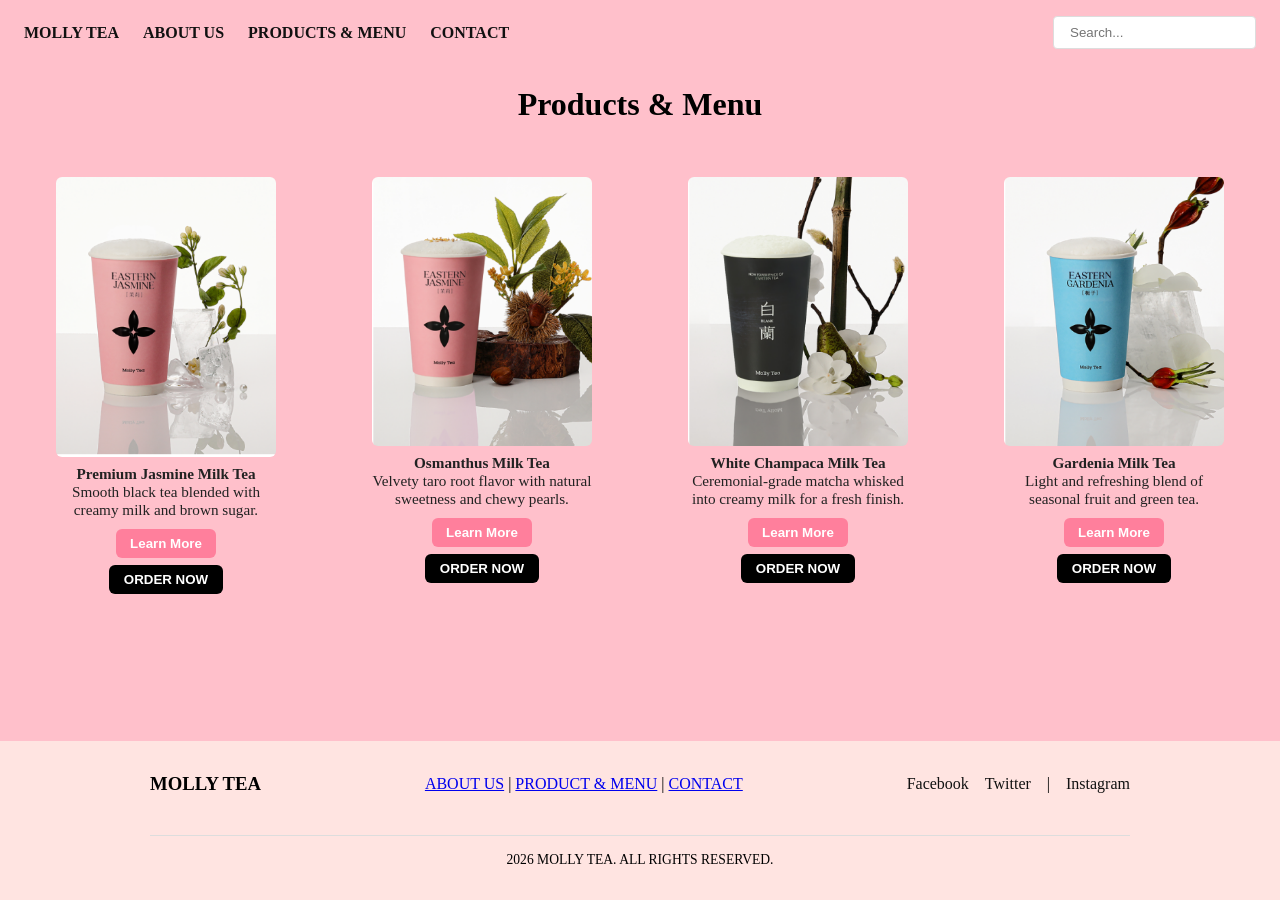
<file: index.html>
<!DOCTYPE html>
<html lang="en">
<head>
   <meta charset="UTF-8">
   <meta name="viewport" content="width=device-width, initial-scale=1.0">
    <link rel="stylesheet" href="style.css">
   <title>Document</title>

</head>
<body>
    <header>
   <nav class="navbar" aria-label="Main navigation">
       <ul class="navbar-links">
           <li><a href="#home">MOLLY TEA</a></li>
           <li><a href="#products">ABOUT US</a></li>
           <li><a href="#learning">PRODUCTS & MENU</a></li>
           <li><a href="#contact">CONTACT</a></li>
       </ul>
       <div class="navbar-search">
           <input type="text" placeholder="Search..." aria-label="Search the site">
       </div>
   </nav>
       </header>

       <main>
            <h1 class="pink-text">Products & Menu</h1>
            <section class="tea-img" aria-label="Products">
                <figure class="product">
                    <img src="images/Screenshot 2026-06-04 9.25.17 AM.png" alt="Classic Milk Tea">
                    <figcaption>
                        <strong>Premium Jasmine Milk Tea</strong><br>
                        Smooth black tea blended with creamy milk and brown sugar.
                    </figcaption>
                    <button class="product-btn" type="button">Learn More</button>
                    <button class="product-order-btn" type="button">ORDER NOW</button>
                </figure>
                <figure class="product">
                    <img src="images/Screenshot 2026-06-04 9.26.01 AM.png" alt="Taro Delight">
                    <figcaption>
                        <strong>Osmanthus Milk Tea</strong><br>
                        Velvety taro root flavor with natural sweetness and chewy pearls.
                    </figcaption>
                    <button class="product-btn" type="button">Learn More</button>
                    <button class="product-order-btn" type="button">ORDER NOW</button>
                </figure>
                <figure class="product">
                    <img src="images/Screenshot 2026-06-04 9.26.21 AM.png" alt="Matcha Latte">
                    <figcaption>
                        <strong>White Champaca Milk Tea</strong><br>
                        Ceremonial-grade matcha whisked into creamy milk for a fresh finish.
                    </figcaption>
                    <button class="product-btn" type="button">Learn More</button>
                    <button class="product-order-btn" type="button">ORDER NOW</button>
                </figure>
                <figure class="product">
                    <img src="images/Screenshot 2026-06-04 9.26.36 AM.png" alt="Fruit Tea">
                    <figcaption>
                        <strong>Gardenia Milk Tea</strong><br>
                        Light and refreshing blend of seasonal fruit and green tea.
                    </figcaption>
                    <button class="product-btn" type="button">Learn More</button>
                    <button class="product-order-btn" type="button">ORDER NOW</button>
                </figure>
            </section>
       </main>
       <footer class="site-footer">
        <div class="footer-content">
           <h3>MOLLY TEA</h3>
           <div class="footer-links">
               <a href="#aboutus">ABOUT US</a> |
               <a href="#products">PRODUCT & MENU</a> |
               <a href="#contact">CONTACT</a>
           </div>
           <div class="footer-social">
               <a href="https://facebook.com" target="_blank">Facebook</a>
               <a href="https://twitter.com" target="_blank">Twitter</a> |
               <a href="https://instagram.com" target="_blank">Instagram</a>
            </div>
             <div class="footer-note"><span id="currentYear">2026</span> MOLLY TEA. ALL RIGHTS RESERVED.
            </div>    
                </div>    
        </footer>
</body>
</html>
</file>
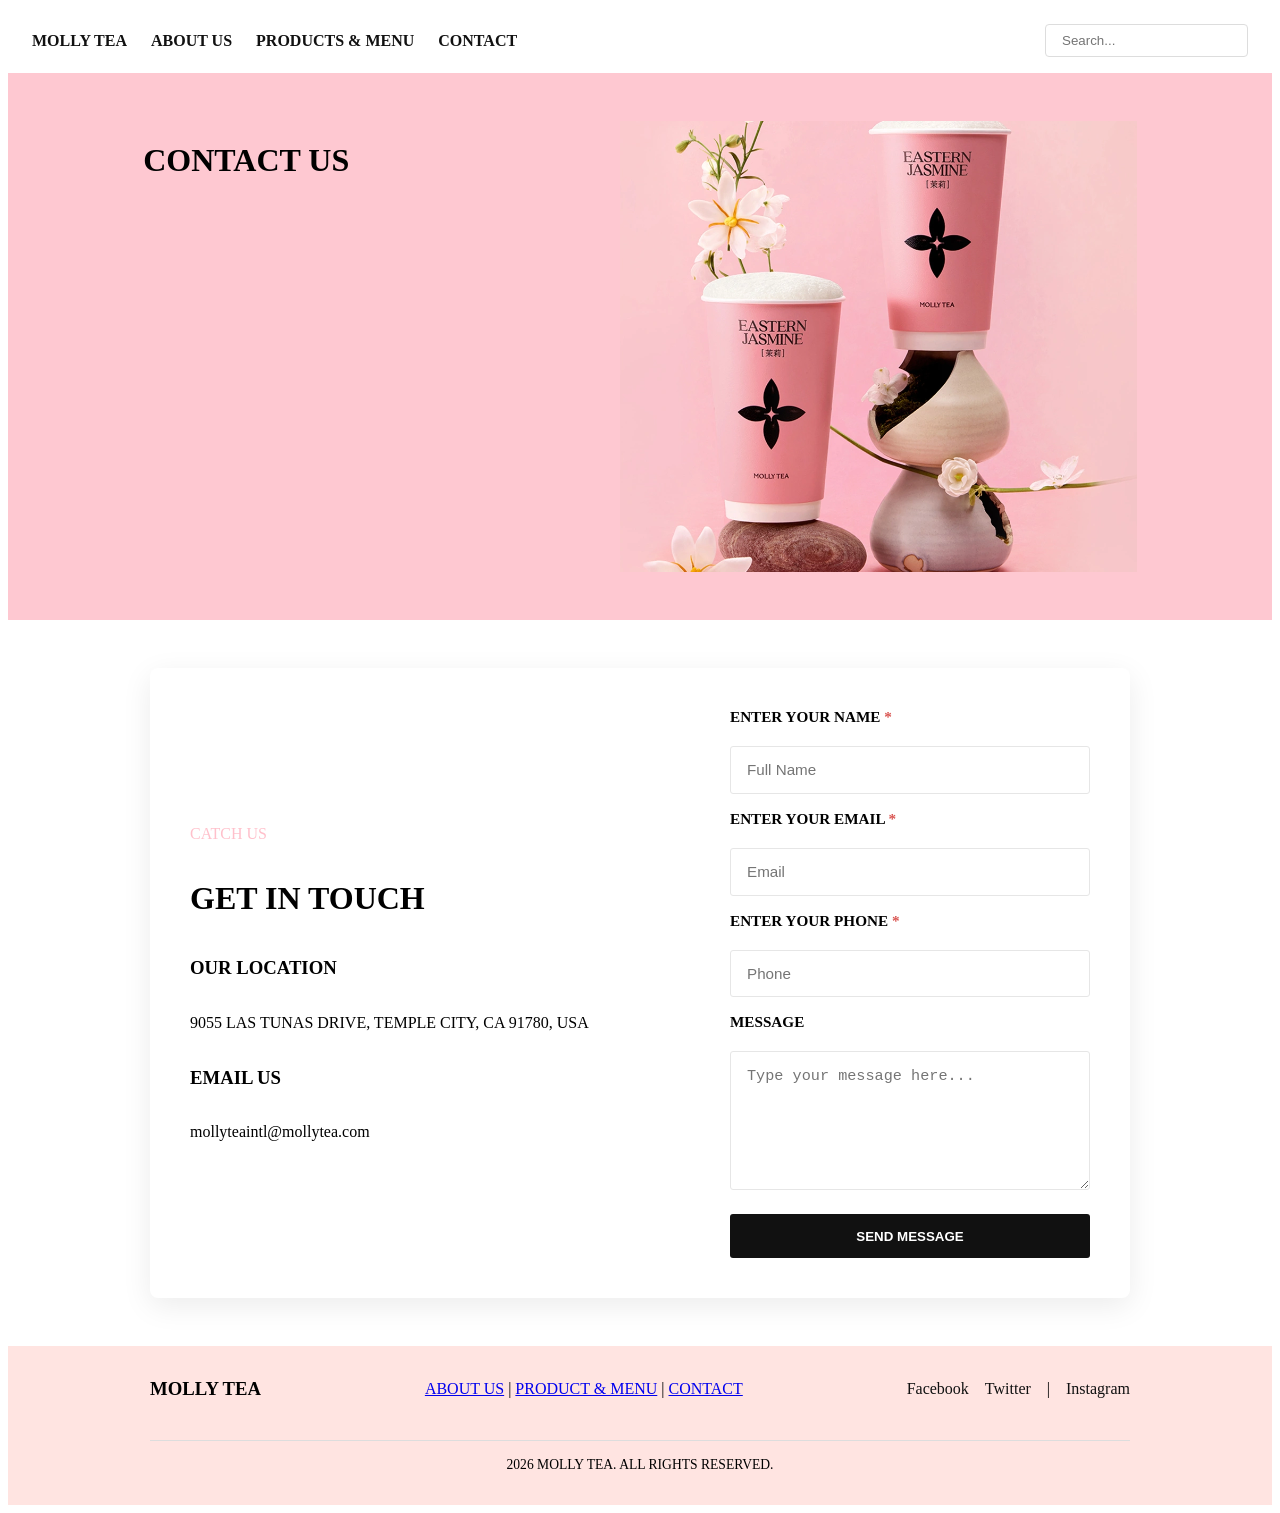
<file: contact-us.html>
<!doctype html>
<html lang="en">
<head>
   <meta charset="UTF-8">
   <meta name="viewport" content="width=device-width, initial-scale=1.0">
   <link rel="stylesheet" href="contact-us.css">
   <title>Document</title>

</head>
<body>
    <header>
   <nav class="navbar" aria-label="Main navigation">
       <ul class="navbar-links">
           <li><a href="#home">MOLLY TEA</a></li>
           <li><a href="#products">ABOUT US</a></li>
           <li><a href="#learning">PRODUCTS & MENU</a></li>
           <li><a href="#contact">CONTACT</a></li>
       </ul>
       <div class="navbar-search">
           <input type="text" placeholder="Search..." aria-label="Search the site">
       </div>
   </nav>
       </header>

        <div class="pink-bg"> 
             <h1>CONTACT US</h1>
             <img src="Screenshot 2026-06-01 10.28.37 AM.png" alt="Contact Us Image">
        </div>

        <main class="contact-main">
            <div class="contact-card">
                <div class="left">
                    <p class="pink-tt">CATCH US</p>
                    <h1>GET IN TOUCH</h1>
                    <h3>OUR LOCATION</h3>
                    <p>9055 LAS TUNAS DRIVE, TEMPLE CITY, CA 91780, USA</p>
                    <h3>EMAIL US</h3>
                    <p>mollyteaintl@mollytea.com</p>
                </div>
                <div class="right">
                    <form class="contact-form" novalidate>
                        <label class="form-label">ENTER YOUR NAME <span class="required">*</span></label>
                        <input class="form-input" type="text" placeholder="Full Name">

                        <label class="form-label">ENTER YOUR EMAIL <span class="required">*</span></label>
                        <input class="form-input" type="email" placeholder="Email">

                        <label class="form-label">ENTER YOUR PHONE <span class="required">*</span></label>
                        <input class="form-input" type="tel" placeholder="Phone">

                        <label class="form-label">MESSAGE</label>
                        <textarea class="form-input" rows="6" placeholder="Type your message here..."></textarea>

                        <button class="btn-submit" type="submit">SEND MESSAGE</button>
                    </form>
                </div>
            </div>
        </main>
        <footer class="site-footer">
        <div class="footer-content">
           <h3>MOLLY TEA</h3>
           <div class="footer-links">
               <a href="#aboutus">ABOUT US</a> |
               <a href="#products">PRODUCT & MENU</a> |
               <a href="#contact">CONTACT</a>
           </div>
           <div class="footer-social">
               <a href="https://facebook.com" target="_blank">Facebook</a>
               <a href="https://twitter.com" target="_blank">Twitter</a> |
               <a href="https://instagram.com" target="_blank">Instagram</a>
            </div>
             <div class="footer-note"><span id="currentYear">2026</span> MOLLY TEA. ALL RIGHTS RESERVED.
            </div>    
                </div>    
        </footer>
    </body>
</html>
</file>
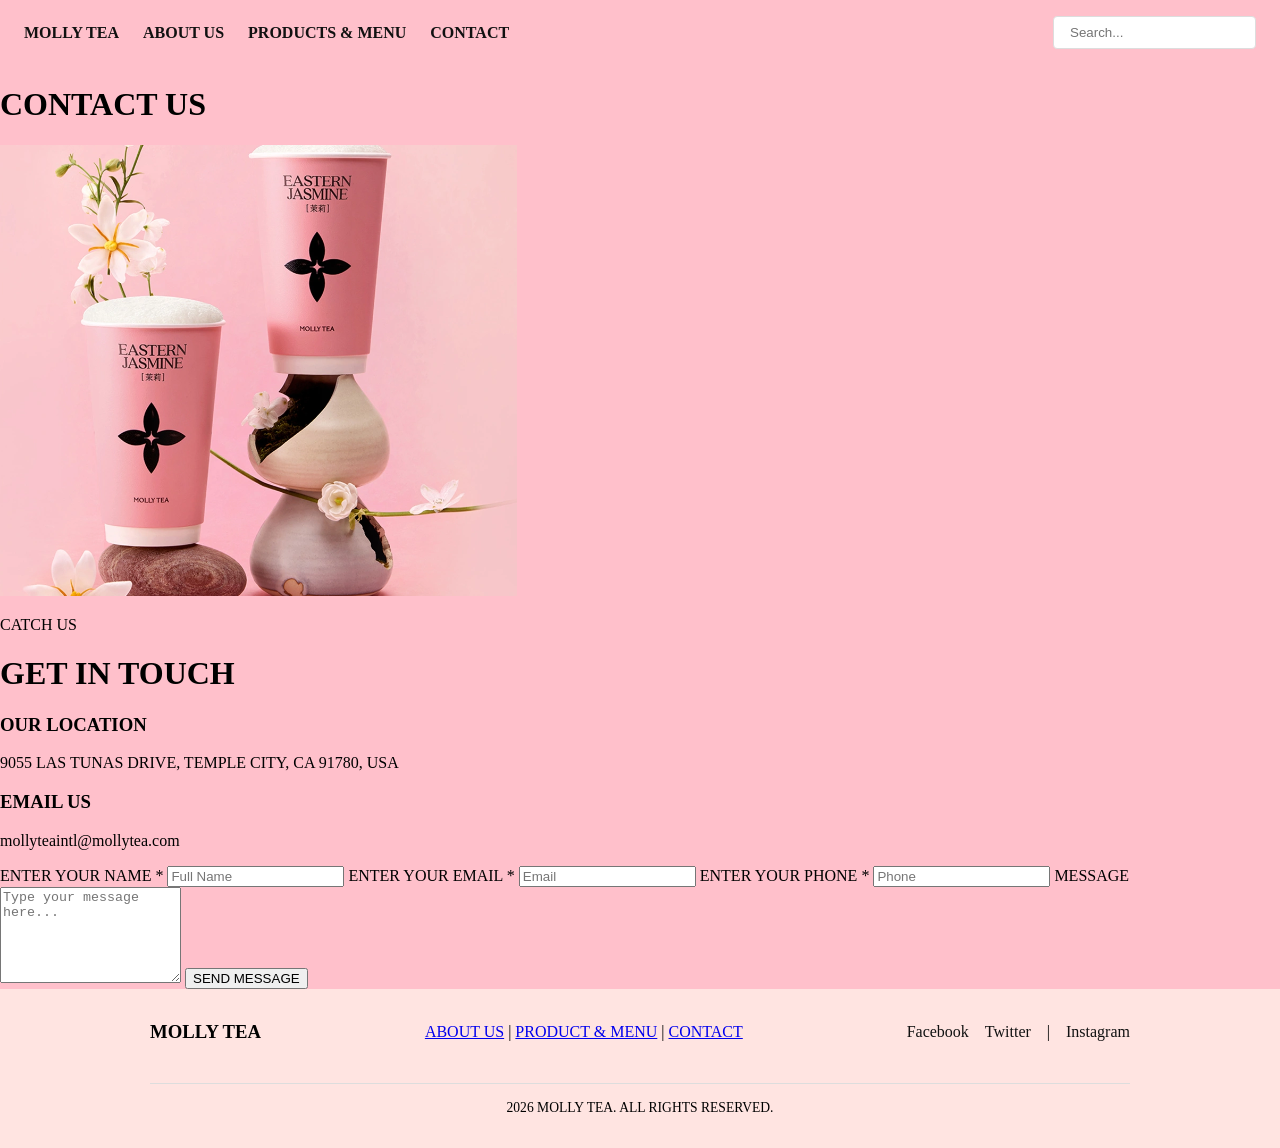
<file: contactus.html>
<!doctype html>
<html lang="en">
<head>
   <meta charset="UTF-8">
   <meta name="viewport" content="width=device-width, initial-scale=1.0">
   <link rel="stylesheet" href="style.css">
   <title>Document</title>

</head>
<body>
    <header>
   <nav class="navbar" aria-label="Main navigation">
       <ul class="navbar-links">
           <li><a href="#home">MOLLY TEA</a></li>
           <li><a href="#products">ABOUT US</a></li>
           <li><a href="#learning">PRODUCTS & MENU</a></li>
           <li><a href="#contact">CONTACT</a></li>
       </ul>
       <div class="navbar-search">
           <input type="text" placeholder="Search..." aria-label="Search the site">
       </div>
   </nav>
       </header>

        <div class="pink-bg"> 
             <h1>CONTACT US</h1>
             <img src="Screenshot 2026-06-01 10.28.37 AM.png" alt="Contact Us Image">
        </div>

        <main class="contact-main">
            <div class="contact-card">
                <div class="left">
                    <p class="pink-tt">CATCH US</p>
                    <h1>GET IN TOUCH</h1>
                    <h3>OUR LOCATION</h3>
                    <p>9055 LAS TUNAS DRIVE, TEMPLE CITY, CA 91780, USA</p>
                    <h3>EMAIL US</h3>
                    <p>mollyteaintl@mollytea.com</p>
                </div>
                <div class="right">
                    <form class="contact-form" novalidate>
                        <label class="form-label">ENTER YOUR NAME <span class="required">*</span></label>
                        <input class="form-input" type="text" placeholder="Full Name">

                        <label class="form-label">ENTER YOUR EMAIL <span class="required">*</span></label>
                        <input class="form-input" type="email" placeholder="Email">

                        <label class="form-label">ENTER YOUR PHONE <span class="required">*</span></label>
                        <input class="form-input" type="tel" placeholder="Phone">

                        <label class="form-label">MESSAGE</label>
                        <textarea class="form-input" rows="6" placeholder="Type your message here..."></textarea>

                        <button class="btn-submit" type="submit">SEND MESSAGE</button>
                    </form>
                </div>
            </div>
        </main>
        <footer class="site-footer">
        <div class="footer-content">
           <h3>MOLLY TEA</h3>
           <div class="footer-links">
               <a href="#aboutus">ABOUT US</a> |
               <a href="#products">PRODUCT & MENU</a> |
               <a href="#contact">CONTACT</a>
           </div>
           <div class="footer-social">
               <a href="https://facebook.com" target="_blank">Facebook</a>
               <a href="https://twitter.com" target="_blank">Twitter</a> |
               <a href="https://instagram.com" target="_blank">Instagram</a>
            </div>
             <div class="footer-note"><span id="currentYear">2026</span> MOLLY TEA. ALL RIGHTS RESERVED.
            </div>    
                </div>    
        </footer>
    </body>
</html>
</file>
<file: style.css>
html{
    background-color: pink;
}

html, body {
    height: 100%;
    margin: 0;
}

body {
    display: flex;
    flex-direction: column;
    min-height: 100vh;
}

.navbar-links {
    display:flex;
    flex-direction: row;
    justify-content: space-around;
}

.tea-img {
    display: flex;
    flex-wrap: wrap;
    gap: 1rem;
    justify-content: center;
    padding: 1rem;
}

.tea-img .product {
    width: 220px;
    display: flex;
    flex-direction: column;
    align-items: center;
}

.tea-img img {
    width: 100%;
    height: auto;
    display: block;
    border-radius: 6px;
}

figcaption {
    text-align: center;
    font-size: 0.95rem;
    color: #222;
    padding-top: 0.5rem;
}

.product-btn {
  margin-top: 0.6rem;
  padding: 0.45rem 0.9rem;
  background: #ff7f9c;
  color: #fff;
  border: none;
  border-radius: 6px;
  cursor: pointer;
  font-weight: 600;
}

.product-btn:hover {
  background: #ff5f7a;
}

.product-order-btn {
  margin-top: 0.4rem;
  padding: 0.45rem 0.9rem;
  background: #000;
  color: #fff;
  border: none;
  border-radius: 6px;
  cursor: pointer;
  font-weight: 700;
}

.product-order-btn:hover {
  background: #111;
}

footer {
    margin-top: auto;
    display: flex;
    align-items: center;
    justify-content: center;
    padding: 1rem;
}

.navbar {
  display: flex;
  flex-wrap: wrap;
  align-items: center;
  justify-content: space-between;
  gap: 1rem;
  padding: 1rem 1.5rem;
}

.navbar-links {
  display: flex;
  list-style: none;
  gap: 1.5rem;
  margin: 0;
  padding: 0;
  flex-wrap: wrap;
}

.navbar-links a {
  text-decoration: none;
  color: #111111;
  font-weight: 600;
}

.navbar-search {
  flex-grow: 0;
}

.navbar-search input {
  padding: 0.5rem 1rem;
  border: 1px solid #ddd;
  border-radius: 4px;
}
.navbar-search input {
  padding: 0.5rem 1rem;
  border: 1px solid #ddd;
  border-radius: 4px;
}

.site-footer {
  background: #FFE4E1;
  padding: 2rem 1.5rem;
}

.footer-content {
  display: flex;
  flex-wrap: wrap;
  align-items: center;
  justify-content: space-between;
  gap: 1.5rem;
  max-width: 980px;
  margin: 0 auto;
}

.footer-content h3 {
  margin: 0;
}

.footer-social {
  display: flex;
  gap: 1rem;
  flex-wrap: wrap;
  align-items: center;
}

.footer-social a {
  text-decoration: none;
  color: #111111;
}

.footer-note {
  width: 100%;
  text-align: center;
  font-size: 0.85rem;
  margin-top: 1rem;
  padding-top: 1rem;
  border-top: 1px solid #ddd;
}

.pink-text{
    display: flex;
    justify-content: center;

}
</file>
<file: contact-us.css>
.navbar {
  display: flex;
  flex-wrap: wrap;
  align-items: center;
  justify-content: space-between;
  gap: 1rem;
  padding: 1rem 1.5rem;
}

.navbar-links {
  display: flex;
  list-style: none;
  gap: 1.5rem;
  margin: 0;
  padding: 0;
  flex-wrap: wrap;
}

.navbar-links a {
  text-decoration: none;
  color: #111111;
  font-weight: 600;
}

.navbar-search {
  flex-grow: 0;
}

.navbar-search input {
  padding: 0.5rem 1rem;
  border: 1px solid #ddd;
  border-radius: 4px;
}
.navbar-search input {
  padding: 0.5rem 1rem;
  border: 1px solid #ddd;
  border-radius: 4px;
}

.site-footer {
  background: #FFE4E1;
  padding: 2rem 1.5rem;
}

.footer-content {
  display: flex;
  flex-wrap: wrap;
  align-items: center;
  justify-content: space-between;
  gap: 1.5rem;
  max-width: 980px;
  margin: 0 auto;
}

.footer-content h3 {
  margin: 0;
}

.footer-social {
  display: flex;
  gap: 1rem;
  flex-wrap: wrap;
  align-items: center;
}

.footer-social a {
  text-decoration: none;
  color: #111111;
}

.footer-note {
  width: 100%;
  text-align: center;
  font-size: 0.85rem;
  margin-top: 1rem;
  padding-top: 1rem;
  border-top: 1px solid #ddd;
}

.pink-bg{
  background-color: rgb(254, 200, 209);
  display: flex;
  align-items: flex-start;
  justify-content: space-around;
  width: 100%;
  padding: 3rem 0;
  box-sizing: border-box;
} 

.pink-tt{
    color: pink;
}

.contact-main{
  display: flex;
  justify-content: center;
  padding: 3rem 1rem;
}

.contact-card{
  display: flex;
  gap: 2rem;
  max-width: 980px;
  width: 100%;
  background: #fff;
  padding: 2.5rem;
  box-shadow: 0 8px 30px rgba(0,0,0,0.08);
  border-radius: 8px;
  box-sizing: border-box;
}

.left{
  flex: 1 1 55%;
  display: flex;
  flex-direction: column;
  justify-content: center;
}

.right{
  flex: 0 0 40%;
}

.contact-form{
  display: flex;
  flex-direction: column;
  gap: 1rem;
}

.form-label{
  font-weight: 700;
  font-size: 0.95rem;
  margin: 0 0 0.25rem 0;
}

.form-input{
  width: 100%;
  padding: 0.9rem 1rem;
  border: 1px solid #e6e6e6;
  border-radius: 3px;
  font-size: 0.95rem;
  box-sizing: border-box;
}

.btn-submit{
  background: #111;
  color: #fff;
  padding: 0.9rem 1rem;
  border: none;
  border-radius: 3px;
  font-weight: 700;
  cursor: pointer;
  margin-top: 0.5rem;
}

.required{ color: #d9534f; }
</file>
